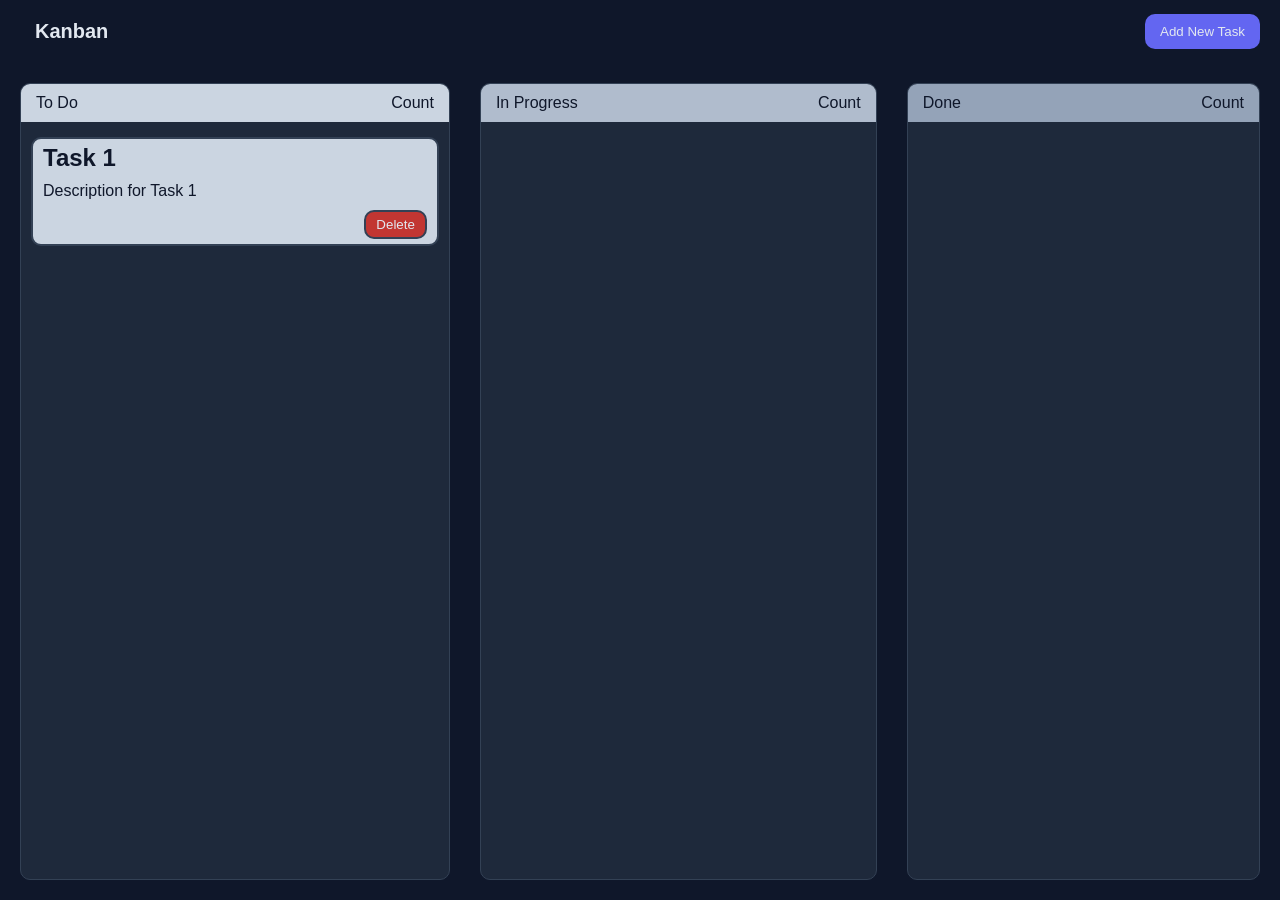
<file: Project-2/index.html>
<!DOCTYPE html>
<html lang="en">

<head>
    <meta charset="UTF-8">
    <meta name="viewport" content="width=device-width, initial-scale=1.0">
    <title>Kanban Board</title>
    <link rel="stylesheet" href="style.css">
</head>

<body>
    <main>
        <nav>
            <div class="left">Kanban</div>
            <div class="right"><button>Add New Task</button></div>
        </nav>
        <section class="board">
            <div id="todo" class="task-column todo">
                <div class="heading">
                    <div class="left">To Do</div>
                    <div class="right">Count</div>
                </div>
                <div draggable="true" class="task-card">
                    <div class="title">
                        <h2>Task 1</h2>
                    </div>
                    <p>Description for Task 1</p>
                    <button>Delete</button>
                </div>
            </div>
            <div id="in-progress" class="task-column in-progress">
                <div class="heading">
                    <div class="left">In Progress</div>
                    <div class="right">Count</div>
                </div>
            </div>
            <div id="done" class="task-column done">
                <div class="heading">
                    <div class="left">Done</div>
                    <div class="right">Count</div>
                </div>
            </div>
        </section>
    </main>
    <script src="index.js"></script>
</body>

</html>
</file>
<file: Project-2/style.css>
* {
    margin: 0;
    padding: 0;
    box-sizing: border-box;
}

html,
body {
    width: 100%;
    height: 100%;
    font-family: var(--primary-font-family);
}


:root {
    --primary-font-family: 'JetBrains Mono', sans-serif;

    /* padding elements */
    --nav-padding: 10px 20px;
    --padding-s: 5px;
    --padding-m: 10px;
    --padding-l: 15px;
    --padding-xl: 20px;
    --padding-xxl: 30px;

    /* border radius */
    --border-radius-s: 5px;
    --border-radius-m: 10px;
    --border-radius-l: 15px;
    --border-radius-xl: 20px;
    --border-radius-xxl: 30px;

    /* section padding */
    --section-padding: 20px;

    /* palette (slate - minimal dark) */
    --bg: #0f172a;
    --surface: #1e293b;
    --border: #334155;
    --text: #e2e8f0;
    --muted: #94a3b8;
    --accent: #6366f1;
    --accent-hover: #4f46e5;

    /* status colors (soft neutral) */
    --todo: #cbd5e1;
    --in-progress: #b0bccd;
    --done: #94a3b8;

    /* your original variables, now themed */
    --bg-color: var(--bg);
    --primary-text-color: var(--text);
    --bg-button-color: var(--accent);

    /* Delete button color */
    --delete-button-color: #c23632;
}

body {
    background-color: var(--bg-color);
    color: var(--primary-text-color);
}

main {
    height: 100%;
    display: flex;
    flex-direction: column;
}

nav {
    padding: var(--nav-padding);
    display: flex;
    align-items: center;
    justify-content: space-between;
}

nav button {
    background-color: var(--bg-button-color);
    border: none;
    outline: none;
    color: var(--text);
    padding: var(--padding-m) var(--padding-l);
    cursor: pointer;
    border-radius: var(--border-radius-m);
}

nav button:hover {
    background-color: var(--accent-hover);
}

nav .left {
    color: var(--primary-text-color);
    font-weight: bold;
    font-size: 20px;
    padding: var(--padding-m) var(--padding-l)
}

section {
    padding: var(--section-padding);
    display: flex;
    justify-content: space-between;
    flex-grow: 1;
    gap: var(--padding-xxl);
}

section .task-column {
    background-color: var(--surface);
    display: flex;
    flex-direction: column;
    gap: var(--padding-m); 
    flex-grow: 1;
    border-radius: var(--border-radius-m);
    border: 1px solid var(--border);
    overflow: hidden;
    transition: all 0.8s cubic-bezier(0.19, 1, 0.22, 1);
}
section .task-column .heading {
    width: 100%;
    display: flex;
    justify-content: space-between;
    padding: var(--padding-m) var(--padding-l);
    color: var(--bg);
}

section .task-column.todo .heading {
    background-color: var(--todo);
    display: flex;
    flex-direction: row;
    gap: var(--padding-m);
}

section .task-column.in-progress .heading {
    background-color: var(--in-progress);
    display: flex;
    flex-direction: row;
    gap: var(--padding-m);
}

section .task-column.done .heading {
    background-color: var(--done);
    display: flex;
    flex-direction: row;
    gap: var(--padding-m);
}


/* Card style for ALL columns (not just To Do) */
section .task-column .task-card{
    padding: var(--padding-s) var(--padding-m);
    margin: var(--padding-s) var(--padding-m);
    color: var(--bg);
    border: 2px solid var(--border);
    border-radius: var(--border-radius-m);
    display: flex;
    flex-direction: column;
    gap: var(--padding-m);
    cursor: grab;
}

/* Delete button style for ALL columns (not just To Do) */
section .task-column .task-card button{
    padding: var(--padding-s) var(--padding-m);
    border-radius: var(--border-radius-m);
    cursor: pointer;
    align-self: flex-end;
    border: 2px solid var(--border);
    background-color: var(--delete-button-color);
    color: var(--primary-text-color);
}

/* Card background changes to match the column it sits in */
section .task-column.todo .task-card{
    background-color: var(--todo);
}
section .task-column.in-progress .task-card{
    background-color: var(--in-progress);
}
section .task-column.done .task-card{
    background-color: var(--done);
}

/* Highlight column while a card is dragged over it */
section .task-column.hover-over{
    scale: 1.03;
    border: 2px solid var(--accent-hover);
}
</file>
